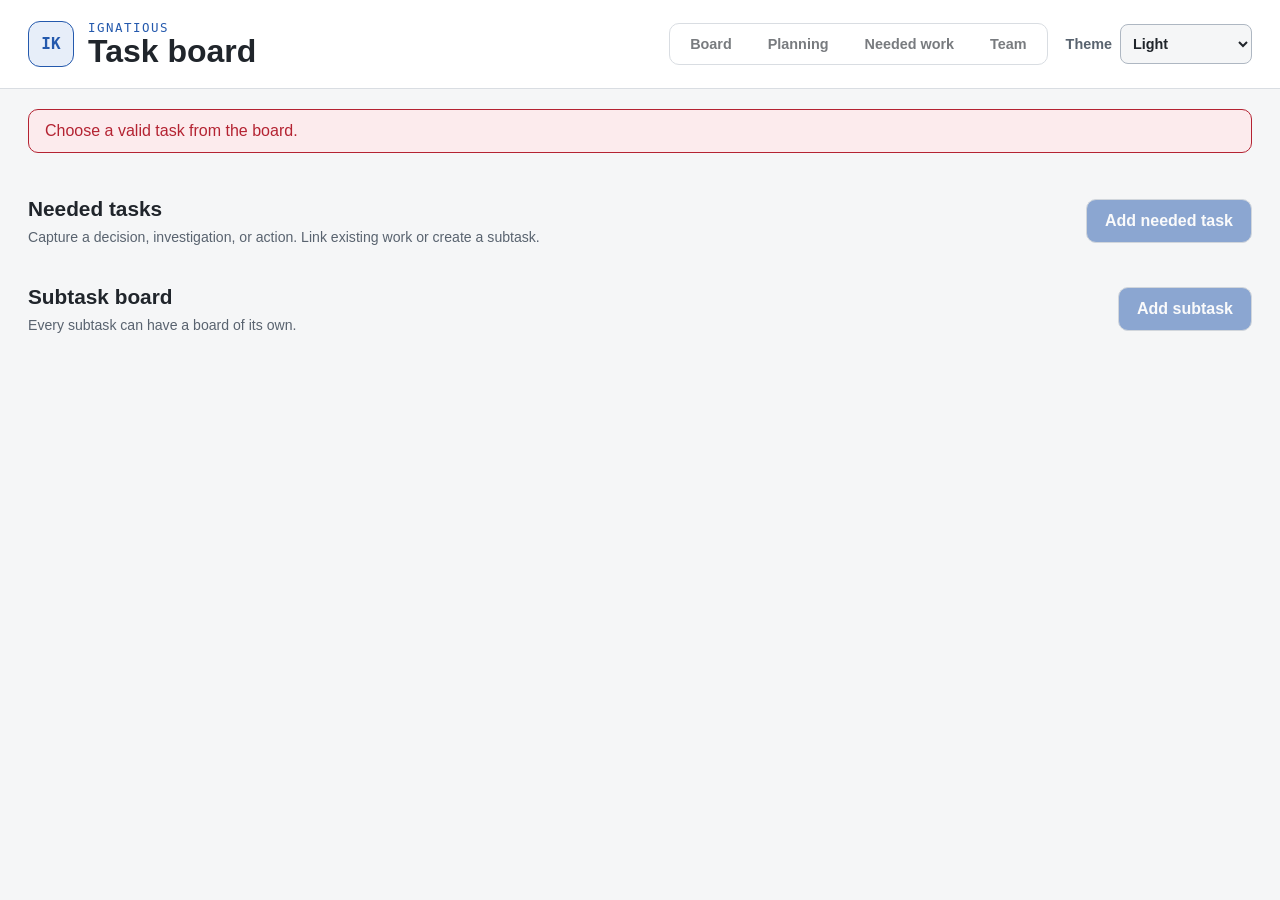
<file: static/task.html>
<!doctype html><html lang="en"><head><meta charset="utf-8"><meta name="viewport" content="width=device-width,initial-scale=1"><title>Task board · Ignatious</title><script src="/static/theme.js"></script><link rel="stylesheet" href="/static/ui.css"><link rel="stylesheet" href="/static/planning.css"></head><body><div class="app-shell"><header class="topbar"><div class="brand"><a href="/static/index.html" class="brand-mark" aria-label="Ignatious home">IK</a><div class="title-block"><div class="eyebrow">Ignatious</div><h1 id="page-title">Task board</h1></div></div><div class="topbar-actions"><nav class="topbar-nav" aria-label="Main"><a class="nav-link " data-board-link href="/static/index.html">Board</a><a class="nav-link " data-plan-link href="/static/backlog.html">Planning</a><a class="nav-link" href="/static/needed.html">Needed work</a><a class="nav-link "  href="/team">Team</a></nav></div></header><div id="notice" class="notice" role="status" hidden></div><nav id="breadcrumbs" class="breadcrumbs" aria-label="Task hierarchy"></nav><main><form id="task-form" class="task-editor" hidden><div class="task-editor-main"><div class="field"><label for="title">Task title</label><input id="title" required maxlength="300"></div><div class="field"><label for="description">Description</label><textarea id="description" rows="5" placeholder="What needs to happen?"></textarea></div><div class="field"><label for="resolution-state">Resolution state</label><select id="resolution-state"><option>Unresolved</option><option>Partially resolved</option><option>Resolved</option><option>Deferred</option></select><p class="field-help">A settled decision does not automatically complete the task.</p></div><div class="field"><label for="resolution">Resolution / decisions</label><textarea id="resolution" rows="4" placeholder="What was decided, by whom, and what remains uncertain?"></textarea></div><div class="field"><label for="review-notes">Review notes</label><textarea id="review-notes" rows="3" placeholder="Observations and context for the next review."></textarea></div><div class="editor-actions"><button id="save-task" class="primary-button" type="submit">Save changes</button><button id="delete-task" class="secondary-button danger-button" type="button">Delete task</button></div></div><div class="task-editor-side"><div class="field"><label for="status">Status</label><select id="status"></select></div><div class="field"><label for="assignee">Assignee</label><select id="assignee"></select></div><div class="field"><label for="epic">Epic</label><select id="epic"></select></div><div class="field"><label for="parent">Parent task</label><select id="parent"></select></div><div class="field"><label for="task-sprint">Monthly sprint</label><select id="task-sprint"></select><p class="field-help" id="sprint-help"></p></div></div></form><section class="needed-section" aria-labelledby="needed-heading"><div class="subboard-heading"><div><h2 id="needed-heading">Needed tasks</h2><p>Capture a decision, investigation, or action. Link existing work or create a subtask.</p></div><button id="add-needed" class="primary-button" disabled>Add needed task</button></div><div id="needed-list" class="needed-list"></div></section><div class="subboard-heading"><div><h2>Subtask board</h2><p id="subtask-progress">Every subtask can have a board of its own.</p></div><button id="new-subtask" class="primary-button" disabled>Add subtask</button></div><div id="board" class="kanban-board" aria-label="Subtask board"></div></main></div><script src="/static/shared.js"></script><script src="/static/needed.js"></script><script src="/static/task.js"></script></body></html>
</file>
<file: static/ui.css>
@import url("/static/themes.css");

* { box-sizing: border-box; }

body {
    margin: 0;
    min-width: 320px;
    min-height: 100vh;
    background: var(--page-background);
    background-size: 32px 32px;
    color: var(--text);
    font-family: var(--font-ui);
}

button, input, textarea, select { font: inherit; }
button { color: inherit; }

a {
    color: inherit;
    text-decoration: none;
}

.app-shell {
    min-height: 100vh;
    display: flex;
    flex-direction: column;
}

.topbar {
    display: flex;
    align-items: center;
    justify-content: space-between;
    gap: 16px;
    padding: 20px 28px;
    background: var(--header-background);
    border-bottom: 1px solid var(--line);
    top: 0;
    z-index: 10;
}

.brand {
    display: flex;
    align-items: center;
    gap: 14px;
    min-width: 0;
}

.title-block {
    min-width: 0;
}

.brand-mark {
    width: 46px;
    height: 46px;
    display: grid;
    place-items: center;
    border: 1px solid var(--accent);
    border-radius: 12px;
    background: var(--accent-soft);
    color: var(--accent);
    font-family: var(--font-mono);
    font-weight: 700;
    flex-shrink: 0;
}

.eyebrow {
    margin: 0;
    font-family: var(--font-mono);
    font-size: 0.78rem;
    color: var(--accent);
    text-transform: uppercase;
    letter-spacing: 0.12em;
}

h1, h2, h3, p, label {
    margin: 0;
}

h1 {
    font-size: clamp(1.7rem, 2.5vw, 2.8rem);
    line-height: 1.02;
}

.task-detail-title {
    font-size: 1.6rem;
    white-space: nowrap;
    overflow: hidden;
    text-overflow: ellipsis;
    max-width: 60vw;
}

.topbar-actions {
    display: flex;
    align-items: center;
    gap: 18px;
    flex-shrink: 0;
}

.topbar-nav {
    display: flex;
    gap: 4px;
    padding: 4px;
    border: 1px solid var(--line);
    border-radius: 10px;
    background: var(--surface);
}

.nav-link {
    padding: 8px 16px;
    border-radius: 8px;
    font-size: 0.9rem;
    font-weight: 600;
    color: var(--text);
    opacity: 0.6;
    transition: background 180ms ease, color 180ms ease, opacity 180ms ease;
}

.nav-link:hover {
    opacity: 1;
}

.nav-link.active {
    background: var(--accent-soft);
    color: var(--accent);
    opacity: 1;
}

.primary-button, .secondary-button, .icon-button {
    border: 1px solid var(--line-bright);
    border-radius: 10px;
    cursor: pointer;
    transition: background 180ms ease, border-color 180ms ease, color 180ms ease;
}

.primary-button {
    background: var(--accent);
    color: var(--on-accent);
    padding: 12px 18px;
    font-weight: 700;
}

.secondary-button {
    background: var(--surface);
    color: var(--text);
    padding: 10px 14px;
}

.icon-button {
    width: 30px;
    height: 30px;
    display: grid;
    place-items: center;
    background: var(--surface);
    border-radius: 10px;
}

.primary-button:hover,
.secondary-button:hover,
.icon-button:hover {
    border-color: var(--accent);
    color: var(--accent);
}

.kanban-board {
    display: grid;
    grid-template-columns: repeat(4, minmax(0, 1fr));
    gap: 20px;
    padding: 28px;
}

.kanban-column {
    background: var(--panel-background);
    border: 1px solid var(--line);
    border-radius: 18px;
    display: flex;
    flex-direction: column;
    min-height: 70vh;
}

.column-header {
    display: flex;
    align-items: center;
    justify-content: space-between;
    gap: 14px;
    padding: 22px 20px 14px;
    border-bottom: 1px solid var(--line);
}

.column-header h2 {
    font-size: 1.1rem;
}

.column-body {
    padding: 16px;
    display: grid;
    gap: 16px;
    overflow-y: auto;
    flex: 1;
}

.task-card {
    padding: 18px;
    border-radius: 16px;
    background: var(--card-background);
    border: 1px solid var(--line-bright);
    box-shadow: var(--shadow);
}

.task-card-header {
    display: flex;
    align-items: flex-start;
    justify-content: space-between;
    gap: 16px;
    margin-bottom: 12px;
}

.task-card-title {
    font-size: 1rem;
}

.epic-badge {
    display: inline-block;
    align-self: flex-start;
    padding: 3px 10px;
    margin-bottom: 10px;
    border: 1px solid var(--accent);
    border-radius: 999px;
    font-family: var(--font-mono);
    font-size: 0.72rem;
    text-transform: uppercase;
    letter-spacing: 0.06em;
}

.epic-badge[hidden] {
    display: none;
}

.task-card-meta {
    color: var(--muted);
    font-size: 0.86rem;
    margin-bottom: 14px;
}

.task-card-inline-selects {
    display: flex;
    flex-wrap: wrap;
    gap: 8px;
    margin-bottom: 14px;
}

.inline-select {
    flex: 1;
    min-width: 0;
    padding: 6px 8px;
    font-size: 0.78rem;
    border-radius: 8px;
    height: 34px;
    border: 1px solid var(--line-bright);
    background: var(--bg);
    color: var(--text);
    cursor: pointer;
    transition: border-color 180ms ease;
}

.inline-select:hover {
    border-color: var(--accent);
}

.inline-select:focus {
    border-color: var(--accent);
    outline: none;
    box-shadow: 0 0 0 2px var(--accent-soft);
}

.task-card-actions {
    display: flex;
    gap: 10px;
}

.backlog-layout {
    display: grid;
    grid-template-columns: minmax(0, 300px) minmax(0, 1fr);
    gap: 24px;
    padding: 28px;
    align-items: start;
}

.epic-panel,
.backlog-panel {
  background: var(--panel-background);
    border: 1px solid var(--line);
    border-radius: 18px;
    display: flex;
    flex-direction: column;
}

.panel-header {
    display: flex;
    align-items: center;
    justify-content: space-between;
    gap: 14px;
    padding: 22px 22px 16px;
    border-bottom: 1px solid var(--line);
}

.panel-header h2 {
    font-size: 1.1rem;
}

.epic-list,
.backlog-list {
    padding: 18px;
    display: grid;
    gap: 14px;
    align-content: start;
}

.empty-state {
    padding: 24px 8px;
    color: var(--muted);
    font-size: 0.9rem;
    text-align: center;
}

.epic-card {
    padding: 16px 18px;
    border-radius: 14px;
  background: var(--surface);
    border: 1px solid var(--line-bright);
}

.epic-card-header {
    display: flex;
    align-items: center;
    gap: 10px;
}

.epic-card-header .epic-card-title {
    flex: 1;
    font-size: 0.98rem;
}

.epic-color-dot {
    width: 12px;
    height: 12px;
    border-radius: 50%;
    flex-shrink: 0;
}

.epic-card-meta {
    margin-top: 8px;
    color: var(--muted);
    font-size: 0.84rem;
}

.backlog-row {
    display: flex;
    flex-direction: column;
    gap: 14px;
    padding: 18px 20px;
    border-radius: 14px;
    background: var(--surface);
    border: 1px solid var(--line-bright);
}

.backlog-row-main {
    display: flex;
    flex-direction: column;
    gap: 6px;
    min-width: 0;
}

.backlog-row-main .epic-badge {
    margin-bottom: 0;
}

.backlog-row-title {
    font-size: 1.02rem;
}

.backlog-row-meta {
    color: var(--muted);
    font-size: 0.84rem;
}

.backlog-row-footer {
    display: flex;
    align-items: center;
    gap: 10px;
    flex-wrap: wrap;
    padding-top: 14px;
    border-top: 1px solid var(--line);
}

.backlog-epic-select {
    flex: 1;
    min-width: 160px;
    border: 1px solid var(--line-bright);
    border-radius: 10px;
    padding: 10px 12px;
    background: var(--bg);
    color: var(--text);
    outline: none;
}

.task-detail-layout {
    display: grid;
    grid-template-columns: 1fr;
    gap: 28px;
    align-items: start;
    padding: 36px 28px;
}

.task-main {
  background: var(--panel-background);
    border: 1px solid var(--line);
    border-radius: 18px;
    padding: 28px;
}

.task-sidebar {
    display: grid;
    gap: 20px;
    align-content: start;
    background: var(--panel-background);
    border: 1px solid var(--line);
    border-radius: 18px;
    padding: 24px;
}

.sidebar-field {
    display: grid;
    gap: 10px;
}

.detail-row {
    display: grid;
    gap: 10px;
}

label {
    font-weight: 600;
    color: var(--muted);
    font-size: 0.9rem;
    text-transform: uppercase;
    letter-spacing: 0.05em;
}

textarea,
select {
    width: 100%;
    border: 1px solid var(--line-bright);
    border-radius: 12px;
    padding: 14px 16px;
    background: var(--bg);
    color: var(--text);
    outline: none;
    font-size: 0.98rem;
    transition: border-color 180ms ease;
}

textarea:focus,
select:focus {
    border-color: var(--accent);
}

textarea {
    min-height: 420px;
    line-height: 1.6;
    resize: vertical;
}

select {
    height: 48px;
    cursor: pointer;
}

@media (max-width: 1120px) {
    .kanban-board {
        grid-template-columns: repeat(2, minmax(0, 1fr));
    }
    .backlog-layout {
        grid-template-columns: 1fr;
    }
    .task-detail-layout {
        grid-template-columns: 1fr;
    }
    .task-sidebar {
        position: static;
    }
}

@media (max-width: 760px) {
    .topbar {
        flex-direction: column;
        align-items: stretch;
    }
    .kanban-board {
        grid-template-columns: 1fr;
        padding: 18px;
    }
    .backlog-layout {
        padding: 18px;
    }
    .task-detail-layout {
        padding: 18px;
    }
    .task-detail-title {
        max-width: 100%;
        white-space: normal;
    }
}

/* Team Management page */
.team-page {
  max-width: 720px;
  margin: 0 auto;
  padding: 2rem 1rem;
}

.team-page h2 {
  margin-bottom: 0.25rem;
}

.subtitle {
  color: var(--muted);
  margin-bottom: 2rem;
  font-size: 0.95rem;
}

.add-user-section,
.users-table-section {
  margin-bottom: 2rem;
}

.add-user-section h3,
.users-table-section h3 {
  font-size: 1rem;
  margin-bottom: 0.75rem;
}

.add-user-form {
  display: flex;
  gap: 0.5rem;
  align-items: center;
}

.add-user-form input {
  flex: 1;
  padding: 0.5rem 0.75rem;
  border: 1px solid var(--line-bright);
  border-radius: 4px;
  background: var(--bg);
  color: var(--text);
  font-size: 0.9rem;
}

.add-user-form input:focus {
  outline: none;
  border-color: var(--accent);
}

.users-table {
  width: 100%;
  border-collapse: collapse;
}

.users-table th,
.users-table td {
  padding: 0.6rem 0.75rem;
  text-align: left;
  border-bottom: 1px solid var(--line);
}

.users-table th {
  color: var(--accent);
  font-size: 0.8rem;
  text-transform: uppercase;
  letter-spacing: 0.05em;
}

.task-count {
  color: var(--muted);
  font-size: 0.9rem;
}

.remove-button {
  background: transparent;
  border: 1px solid var(--danger);
  color: var(--danger);
  padding: 0.3rem 0.75rem;
  border-radius: 3px;
  cursor: pointer;
  font-size: 0.8rem;
}

.remove-button:hover {
  background: var(--danger);
  color: var(--on-danger);
}

.message {
  margin-top: 0.5rem;
  font-size: 0.85rem;
}

.message.success {
  color: var(--success);
}

.message.error {
  color: var(--danger);
}

.loading,
.empty-state,
.error-state {
  text-align: center;
  color: var(--muted);
  font-style: italic;
  padding: 1rem;
}

/* Modal styles */
.modal-overlay {
  display: none;
  position: fixed;
  top: 0;
  left: 0;
  right: 0;
  bottom: 0;
  background: var(--backdrop);
  z-index: 1000;
  align-items: center;
  justify-content: center;
}

.modal-overlay.show {
  display: flex;
}

.modal {
  background: var(--surface-raised);
  border: 1px solid var(--line-bright);
  border-radius: 12px;
  padding: 24px;
  max-width: 500px;
  width: 90%;
  max-height: 90vh;
  overflow-y: auto;
  box-shadow: var(--shadow);
}

.modal h3 {
  margin-bottom: 16px;
  font-size: 1.3rem;
}

.modal-header {
  display: flex;
  align-items: center;
  justify-content: space-between;
  margin-bottom: 20px;
}

.modal-header h3 {
  margin: 0;
}

.modal-body {
  margin-bottom: 20px;
}

.modal-body label {
  display: block;
  margin-bottom: 8px;
  font-weight: 500;
  color: var(--text);
}

.modal-body input {
  width: 100%;
  padding: 10px 12px;
  background: var(--surface);
  border: 1px solid var(--line-bright);
  border-radius: 8px;
  color: var(--text);
  font-size: 0.95rem;
  margin-bottom: 12px;
}

.modal-body input:focus {
  outline: none;
  border-color: var(--accent);
  box-shadow: 0 0 0 3px var(--accent-soft);
}

.modal-footer {
  display: flex;
  gap: 12px;
  justify-content: flex-end;
}

.icon-button {
  background: transparent;
  border: none;
  color: var(--text);
  cursor: pointer;
  font-size: 1.5rem;
  padding: 4px 8px;
  min-width: 0;
}

.icon-button:hover {
  color: var(--accent);
}

.profile-modal {
  max-width: 600px;
}

.profile-stats {
  display: grid;
  grid-template-columns: repeat(auto-fit, minmax(100px, 1fr));
  gap: 16px;
  margin-bottom: 24px;
  padding: 16px;
  background: var(--surface);
  border-radius: 8px;
  border: 1px solid var(--line);
}

.profile-stat {
  display: flex;
  flex-direction: column;
  align-items: center;
  gap: 8px;
}

.stat-value {
  font-size: 1.5rem;
  font-weight: 700;
  color: var(--accent);
}

.stat-label {
  font-size: 0.8rem;
  color: var(--muted);
  text-align: center;
}

.profile-modal h4 {
  font-size: 1rem;
  margin-bottom: 12px;
  margin-top: 0;
}

.profile-task-list {
  display: flex;
  flex-direction: column;
  gap: 8px;
}

.profile-task-item {
  display: flex;
  align-items: center;
  gap: 12px;
  padding: 12px;
  background: var(--surface);
  border-radius: 6px;
  border: 1px solid var(--line);
}

.status-badge {
  display: inline-block;
  padding: 4px 10px;
  border-radius: 4px;
  font-size: 0.75rem;
  font-weight: 600;
  text-transform: uppercase;
  white-space: nowrap;
}

.task-title {
  flex: 1;
  color: var(--text);
  word-break: break-word;
}

.modal-body .empty-state {
  padding: 20px;
  text-align: center;
}

.primary-button:hover {
    color: var(--on-accent);
    background: var(--accent-hover);
}

.topbar, .topbar-actions { flex-wrap: wrap; }
.topbar-actions { min-width: 0; flex-shrink: 1; }
.topbar-nav { flex-wrap: wrap; min-width: 0; }
.theme-control { display: flex; align-items: center; gap: 8px; text-transform: none; letter-spacing: 0; }
.theme-control select { width: 132px; height: 40px; padding: 8px; font-size: 0.9rem; }
.profile-link { cursor: pointer; color: var(--accent); }
.status-badge { background: var(--accent-soft); color: var(--accent); }
.users-table-section { overflow-x: auto; }
.team-page { width: 100%; min-width: 0; }
button:focus-visible, a:focus-visible, input:focus-visible, select:focus-visible, textarea:focus-visible {
    outline: 2px solid var(--accent);
    outline-offset: 3px;
}
</file>
<file: static/planning.css>
.planning-toolbar,.board-summary,.breadcrumbs,.task-editor,.subboard-heading,.notice,.planning-content{margin:20px 28px 0}
.planning-toolbar{display:flex;align-items:end;gap:14px;flex-wrap:wrap;padding:20px;background:var(--surface);border:1px solid var(--line);border-radius:14px}
.field{display:flex;flex-direction:column;gap:7px;min-width:150px}.field.grow{flex:1}.field label{font-size:.83rem;color:var(--muted)}
input,select,textarea{color:var(--text);background:var(--bg);border:1px solid var(--line-bright);border-radius:8px;padding:10px;max-width:100%}
textarea{resize:vertical;width:100%;min-height:120px;line-height:1.55}input:focus,select:focus,textarea:focus,button:focus-visible,a:focus-visible{outline:2px solid var(--accent);outline-offset:3px}
button:disabled{opacity:.5;cursor:not-allowed}.primary-button:hover{color:var(--on-accent);background:var(--accent-hover)}
[hidden]{display:none!important}.notice{padding:12px 16px;background:var(--accent-soft);border:1px solid var(--accent);border-radius:10px;overflow-wrap:anywhere}.notice.error{border-color:var(--danger);color:var(--danger);background:var(--danger-soft)}
.board-summary{color:var(--muted);display:flex;flex-wrap:wrap;gap:10px;justify-content:space-between;line-height:1.5}.board-summary p{white-space:pre-wrap;overflow-wrap:anywhere}
.kanban-board{grid-template-columns:repeat(5,minmax(230px,1fr));overflow-x:auto;align-items:start}.kanban-column{min-height:300px}.column-header h2{font-size:1rem}.column-body{display:flex;flex-direction:column;gap:12px}
.task-card-title{overflow-wrap:anywhere}.task-card-title a:hover{color:var(--accent);text-decoration:underline}.task-card{min-width:0}.task-card-meta{overflow-wrap:anywhere}.task-card-actions{display:flex;justify-content:space-between;align-items:center;gap:8px}
.card-fields{display:grid;gap:10px;margin:14px 0}.card-fields label{font-size:.75rem;color:var(--muted);display:grid;gap:4px}.card-fields select{width:100%;min-width:0;font-size:.84rem;padding:8px}.task-progress{font-size:.8rem;color:var(--accent);margin:10px 0}.card-sprint{font-size:.78rem;color:var(--info);margin:6px 0}.empty-state{line-height:1.5}.selected-label{display:flex;gap:8px;align-items:center;font-size:.82rem;color:var(--muted)}input[type=checkbox]{width:18px;height:18px;accent-color:var(--accent)}
.breadcrumbs{display:flex;gap:8px;flex-wrap:wrap;font-size:.86rem;color:var(--muted);overflow-wrap:anywhere}.breadcrumbs a{color:var(--accent)}.breadcrumbs a:hover{text-decoration:underline}
.task-editor{display:grid;grid-template-columns:minmax(0,2fr) minmax(220px,1fr);gap:24px;background:var(--surface);border:1px solid var(--line);padding:22px;border-radius:14px}.task-editor-main,.task-editor-side{display:grid;gap:16px;align-content:start}.task-editor-main input{font-size:1.15rem;width:100%}.field-help{font-size:.8rem;color:var(--muted);line-height:1.5}.editor-actions{display:flex;gap:12px;align-items:center}.subboard-heading{display:flex;justify-content:space-between;align-items:center;gap:16px}.subboard-heading h2{font-size:1.3rem}.subboard-heading p{margin-top:8px;color:var(--muted);font-size:.88rem}.task-detail-title{white-space:normal;max-width:60vw;overflow-wrap:anywhere}
dialog{color:var(--text);background:var(--surface);border:1px solid var(--line-bright);border-radius:16px;padding:26px;width:min(520px,calc(100% - 32px));max-height:90vh}dialog::backdrop{background:var(--backdrop)}dialog form{display:grid;gap:18px}dialog h2{font-size:1.4rem}.dialog-actions{display:flex;gap:12px;justify-content:flex-end}.danger-button{color:var(--danger)}
.needed-section{margin:24px 28px}.needed-section .subboard-heading{margin:0 0 16px}.needed-list{display:grid;gap:14px}.queue-list{margin:24px 28px}.needed-card{padding:20px;background:var(--surface);border:1px solid var(--line);border-radius:12px;min-width:0;overflow-wrap:anywhere}.needed-header{display:flex;justify-content:space-between;gap:16px;flex-wrap:wrap}.needed-header h3{font-size:1rem}.resolution-badge{font-size:.8rem;color:var(--info);margin:8px 0}.needed-copy{white-space:pre-wrap;line-height:1.6;margin:14px 0;color:var(--muted)}.needed-actions{display:flex;gap:10px;flex-wrap:wrap;margin-top:16px}.needed-card>a{color:var(--accent)}.needed-card .field-help{margin-top:12px}
@media(max-width:850px){.needed-section,.queue-list{margin-left:16px;margin-right:16px}.needed-section .subboard-heading{flex-wrap:wrap}.editor-actions{flex-wrap:wrap}}
.planning-content{display:grid;grid-template-columns:240px minmax(0,1fr);gap:22px;margin-bottom:28px}.planning-content .epic-panel{padding:18px}.planning-list{display:grid;gap:12px}.planning-row{display:grid;grid-template-columns:auto minmax(0,1fr) 180px;gap:18px;align-items:center;padding:18px;background:var(--surface);border:1px solid var(--line);border-radius:12px}.planning-row h3{font-size:1rem;overflow-wrap:anywhere}.planning-row h3 a:hover{color:var(--accent)}.planning-row p{color:var(--muted);font-size:.85rem;margin-top:8px}.planning-row label{font-size:.8rem;color:var(--muted)}.planning-row select{width:100%;margin-top:5px}.epic-list{margin-top:15px}.epic-card{margin-bottom:12px}.bulk-actions{display:flex;gap:10px;align-items:center;flex-wrap:wrap}.epic-panel .panel-header{flex-wrap:wrap;gap:10px}.task-card-header{align-items:flex-start}
@media(max-width:850px){.topbar{flex-wrap:wrap}.topbar-actions{flex-wrap:wrap}.planning-content{grid-template-columns:1fr}.task-editor{grid-template-columns:1fr}.task-detail-title{max-width:80vw}.planning-row{grid-template-columns:auto minmax(0,1fr)}.planning-row>.field{grid-column:2}.planning-toolbar,.board-summary,.breadcrumbs,.task-editor,.subboard-heading,.notice,.planning-content{margin-left:16px;margin-right:16px}.kanban-board{padding:20px 16px}.topbar{padding:20px 16px}.topbar-nav{flex-wrap:wrap}.field{min-width:0}.field.grow{min-width:150px}}

.planning-content > * { min-width: 0; }
.planning-content .epic-list { min-width: 0; padding: 0; gap: 12px; }
.planning-content .epic-card { min-width: 0; margin: 0; padding: 14px; border-radius: 8px; }
.planning-content .epic-card-header { align-items: flex-start; }
.planning-content .epic-card-title { min-width: 0; overflow-wrap: anywhere; }
.planning-content .epic-card-meta { overflow-wrap: anywhere; }
.planning-content .epic-card .icon-button { flex-shrink: 0; }
.planning-content .epic-panel .panel-header { padding: 0 0 16px; }

.planning-page .sprint-overview {
	margin: 24px 28px 0;
	padding: 20px;
	border: 1px solid var(--line);
	border-radius: 8px;
	background: var(--surface);
}
.sprint-overview-controls { display: flex; align-items: end; justify-content: space-between; gap: 20px; flex-wrap: wrap; }
.sprint-overview-controls .field { width: 260px; max-width: 100%; }
.sprint-overview-actions { display: flex; gap: 12px; flex-wrap: wrap; }
.planning-page .board-summary { margin: 20px 0 0; padding-top: 16px; border-top: 1px solid var(--line); display: grid; gap: 8px; }
.planning-page #scope-summary { color: var(--text); font-weight: 600; }
.planning-filters { margin: 24px 28px 0; display: grid; grid-template-columns: minmax(0, 2fr) repeat(2, minmax(0, 1fr)); gap: 20px; }
.planning-filters .field, .planning-selection .field { min-width: 0; }
.planning-filters input, .planning-filters select, .planning-selection select { width: 100%; height: 48px; }
.planning-selection { margin: 24px 28px 0; padding: 20px 0; border-top: 1px solid var(--line); border-bottom: 1px solid var(--line); display: grid; grid-template-columns: minmax(0, 1fr) minmax(180px, 260px) auto; align-items: end; gap: 20px; }
.selection-summary { display: grid; gap: 10px; align-self: center; }
#selection-count { color: var(--muted); font-size: 0.85rem; }
.planning-selection > button { min-height: 48px; }
.planning-page #epic-filter { border-left: 5px solid var(--epic-color, var(--line-bright)); }
.planning-content .epic-card { border-left: 4px solid var(--epic-color); }
.planning-content .epic-card-header { flex-wrap: wrap; gap: 8px; }
.planning-content .epic-card-title { flex-basis: 90px; }
.epic-color-input { flex: 0 0 24px; width: 24px; height: 24px; padding: 0; border: 1px solid var(--line-bright); border-radius: 4px; overflow: hidden; cursor: pointer; }
.epic-color-input::-webkit-color-swatch-wrapper { padding: 0; }
.epic-color-input::-webkit-color-swatch, .epic-color-input::-moz-color-swatch { border: 0; }
.planning-row-labels { display: flex; flex-wrap: wrap; gap: 8px; margin-top: 12px; }
.epic-label, .task-status-label { display: inline-flex; align-items: center; gap: 8px; max-width: 100%; padding: 4px 8px; border: 1px solid var(--line-bright); border-radius: 4px; color: var(--text); font-size: 0.78rem; line-height: 1.5; overflow-wrap: anywhere; }
.epic-label { border-color: var(--epic-color); background: color-mix(in srgb, var(--epic-color) 10%, var(--surface)); }
.epic-label::before { content: ""; width: 8px; height: 8px; flex: 0 0 8px; border-radius: 50%; background: var(--epic-color); }
.task-card > .epic-label { margin-bottom: 10px; }
.task-status-label { background: var(--surface-raised); }
.task-status-label[data-status="Ready for Action"], .task-status-label[data-status="In Progress"] { color: var(--info); border-color: var(--info); }
.task-status-label[data-status="In Review"] { color: var(--warning); border-color: var(--warning); background: var(--warning-soft); }
.task-status-label[data-status="Complete"] { color: var(--success); border-color: var(--success); background: var(--success-soft); }
input[type="color"] { min-height: 24px; }
dialog input[type="color"] { width: 64px; height: 40px; padding: 4px; cursor: pointer; }
@media (max-width: 850px) {
	.planning-page .sprint-overview, .planning-filters, .planning-selection { margin-left: 16px; margin-right: 16px; }
	.planning-filters { grid-template-columns: repeat(2, minmax(0, 1fr)); gap: 16px; }
	.planning-filters > .field:first-child { grid-column: 1 / -1; }
	.planning-selection { grid-template-columns: minmax(0, 1fr) auto; gap: 16px; }
	.selection-summary { grid-column: 1 / -1; }
}
@media (max-width: 480px) {
	.planning-filters, .planning-selection { grid-template-columns: minmax(0, 1fr); }
	.planning-filters > .field:first-child, .selection-summary { grid-column: auto; }
	.sprint-overview-controls .field { width: 100%; }
	.sprint-overview-actions { width: 100%; }
	.sprint-overview-actions > button { flex: 1; }
}
</file>
